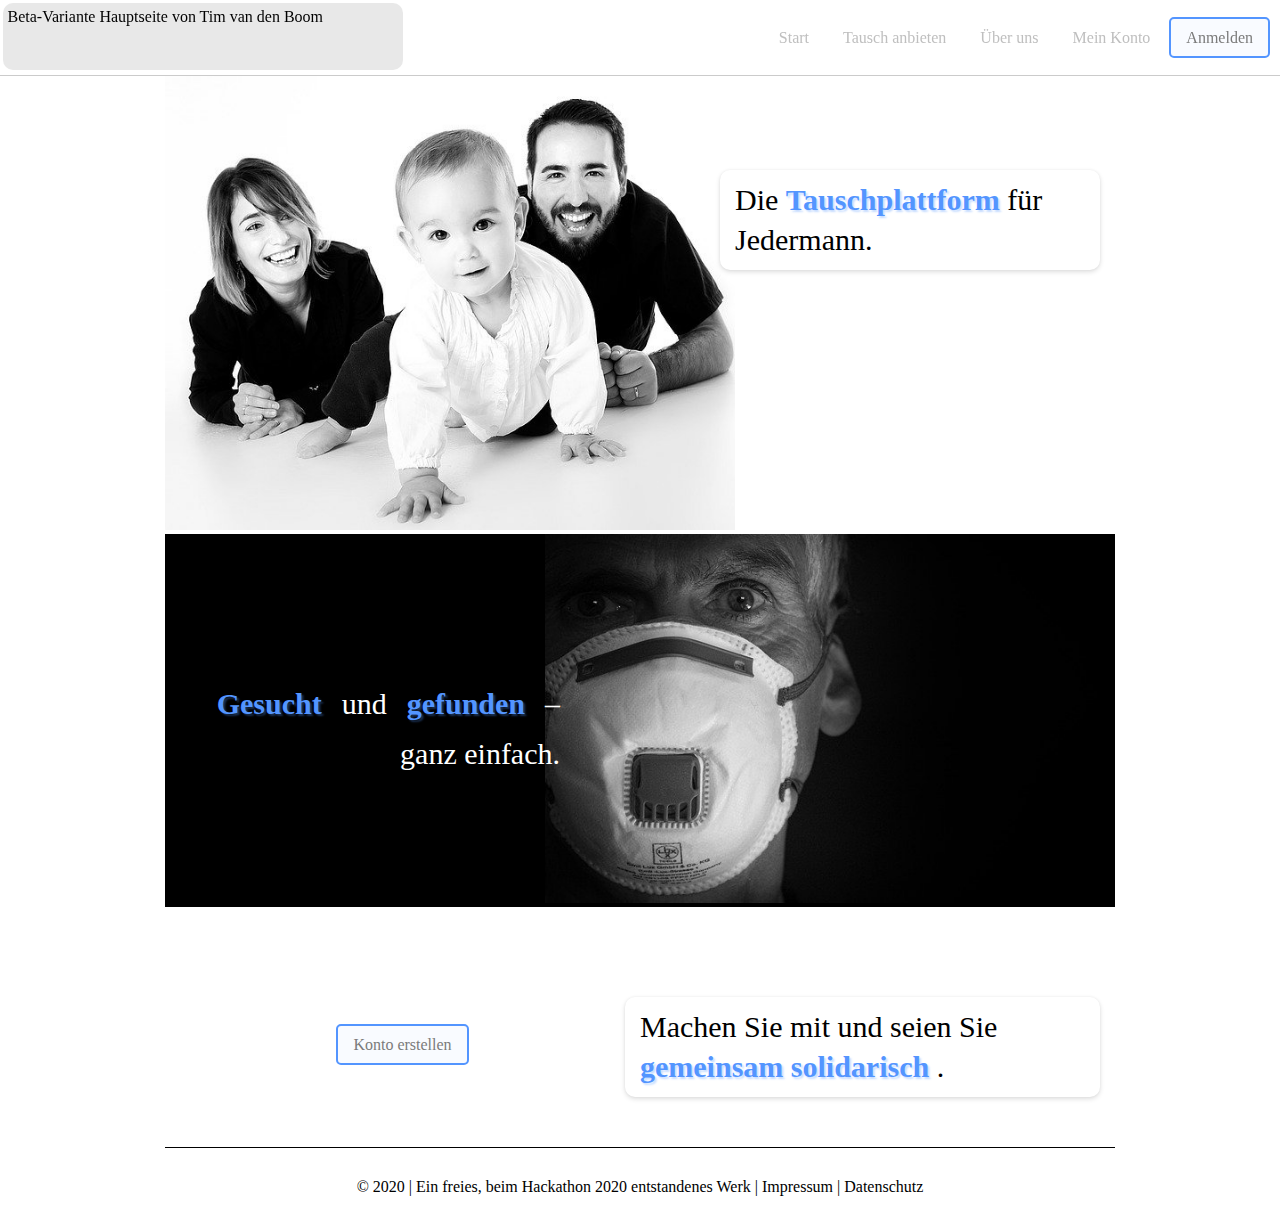
<file: index.html>
<!DOCTYPE html>
<html lang="de">
  <head>
    <link href="style.css" rel="stylesheet" type="text/css">
    <title>Tauschplattform</title>
    <link rel="stylesheet" href="https://use.fontawesome.com/releases/v5.8.2/css/all.css" integrity="sha384-oS3vJWv+0UjzBfQzYUhtDYW+Pj2yciDJxpsK1OYPAYjqT085Qq/1cq5FLXAZQ7Ay" crossorigin="anonymous">
    <script src="https://ajax.googleapis.com/ajax/libs/jquery/3.4.1/jquery.min.js"></script>
    <script>
window.onscroll = function() {scrollFunction()};

function scrollFunction() {
if (document.body.scrollTop > 50 || document.documentElement.scrollTop > 50) {
$(".header").css("box-shadow", "0px 0px 17px 0px rgba(203,203,203,1)");
} else {
$(".header").css("box-shadow", "0px 0px 0px 1px rgba(203,203,203,1)");
}
}

    </script>
  </head>
  <body>
    <div class="main">
      <div class="header">
        <div class="logo">
          Beta-Variante Hauptseite von Tim van den Boom
        </div>
        <div class="nav">
          <a href="#">Start</a>
          <a href="#">Tausch anbieten</a>
          <a href="#">&Uuml;ber uns</a>
          <a href="#">Mein Konto</a>
          <a class="highlight-btn" href="#">Anmelden</a>
        </div>
      </div>
      <div class="content-wrapper">
        <div class="row">
          <div class="aside">
            <img src="family-1237701_640.jpg" />
          </div>
          <div class="aside">
            <span class="slogan-highlight">
              Die
              <b>Tauschplattform</b>
              f&uuml;r Jedermann.
            </span>
          </div>
        </div>
        <div class="row">
          <div class="aside">
            <span class="slogan-highlight">
              <b>Gesucht</b>
              &nbsp;und&nbsp;
              <b>gefunden</b>
              &nbsp;&ndash;&nbsp;ganz&nbsp;einfach.
            </span>
          </div>
          <div class="aside">
            <img src="mask-4934337_640.jpg" />
          </div>
        </div>
        <div class="row">
          <div class="aside" align="center">
            <a class="highlight-btn incontent" href="#">Konto erstellen</a>
          </div>
          <div class="aside">
            <span class="slogan-highlight">
              Machen&nbsp;Sie&nbsp;mit&nbsp;und&nbsp;seien&nbsp;Sie&nbsp;
              <b>gemeinsam&nbsp;solidarisch</b>
              .
            </span>
          </div>
        </div>
        <div class="row footer">
          <p>&copy; 2020 | Ein freies, beim Hackathon 2020 entstandenes Werk | Impressum | Datenschutz</p>
        </div>
      </div>
    </div>
  </body>
</html>
</file>
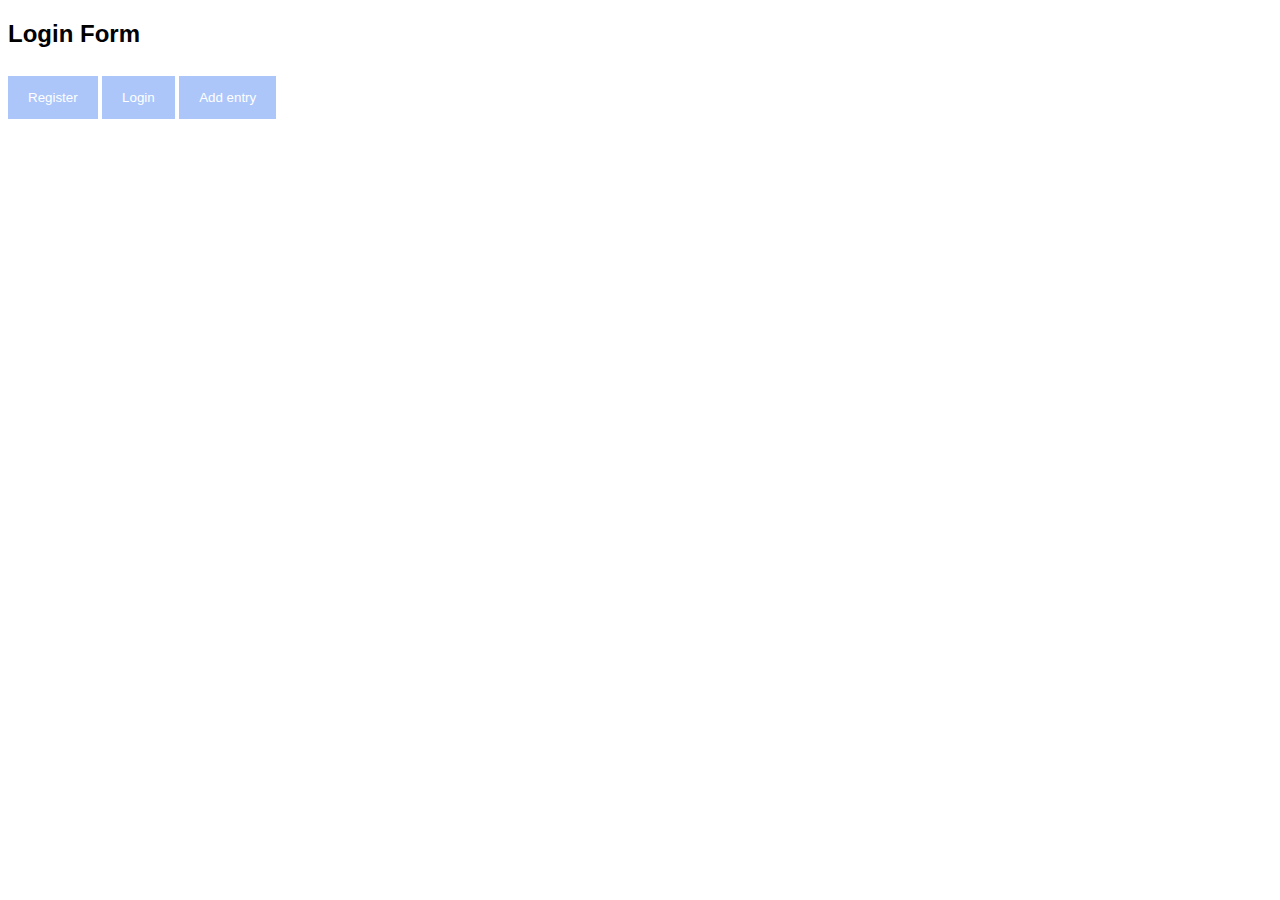
<file: html/index.html>
<!DOCTYPE html>
<html>
  <head>
    <link rel="stylesheet" type="text/css" href="style.css">
    <meta name="viewport" content="width=device-width, initial-scale=1">
  </head>
  <body>

    <h2>Login Form</h2>

    <button onclick="document.getElementById('id01').style.display='block'" style="width:auto;">Register</button>
    <button onclick="document.getElementById('id03').style.display='block'" style="width:auto;">Login</button>
    <button onclick="document.getElementById('id02').style.display='block'" style="width:auto;">Add entry</button>

    <!--Registration Form-->

    <div id="id01" class="modal">

      <form class="modal-content animate" action="include/signp.inc.php" method="post">

        <div class="imgcontainer">
          <span onclick="document.getElementById('id01').style.display='none'" class="close" title="Close Modal">&times;</span>
        </div>

        <div class="container">

          <label for="uname"><b>Benutzer</b></label>
          <input type="text" placeholder="Benutzername" name="uname" required>

          <label for="plz"><b>PLZ</b></label>
          <input type="text" placeholder="PLZ" name="plz" min=5 max=5 required>

          <label for="mail"><b>E-Mail</b></label>
          <input type="email" placeholder="Mailadresse" name="mail" required>

          <label for="pwd"><b>Passwort</b></label>
          <input type="password" placeholder="Passwort" name="pwd" required>

          <label for="r-pwd"><b>Passwort</b></label>
          <input type="password" placeholder="Wiederholen Sie das Passwort" name="r-pwd" required>

          <button type="submit" name="submit-signup">Register</button>
        </div>

        <div class="container" style="background-color:#f1f1f1">
          <button type="button" onclick="document.getElementById('id01').style.display='none'" class="cancelbtn">Cancel</button>
          <button type="button" onclick="document.getElementById('id01').style.display='none';document.getElementById('id03').style.display='block';" class="switchbtn">Sign in</button>
        </div>
      </form>
    </div>
    <script src="login.js"></script>


    <!--id02 container for to add a new entry-->
    <div id="id02" class="modal">
      <form class="modal-content animate" action="/action_page.php" methd="post">
        <div class="imgcontainer">
          <span onclick="document.getElementById('id02').style.display='none'" class="close" title="Close Modal">&times;</span>
        </div>
        <div class="container">

          <label for="need"><b>Nachfrage</b></label>
          <select class="need" name="need" required>
              <option value="food">Nahrungsmittel</option>
              <option value="toilettry">Sanit&aumlrobjekte</option>
              <option value="clothes">Kleidung</option>
              <option value="household">Haushalt</option>
              <option value="stationary">Schreibwaren</option>
              <option value="selfmade">Handarbeit</option>
          </select>

          <input type="text" placeholder="Was bieten sie an?" name="need_prc" required>

<!--Angebot/offer----------------------------------------->

          <label for="offer"><b>Angebot</b></label>
          <select class="offer" name="offer" required>
              <option value="food">Nahrungsmittel</option>
              <option value="toilettry">Sanit&aumlrobjekte</option>
              <option value="clothes">Kleidung</option>
              <option value="household">Haushalt</option>
              <option value="stationary">Schreibwaren</option>
              <option value="selfmade">Handarbeit</option>
          </select>

          <input type="text" placeholder="Was bieten sie an?" name="offer_prc" required>

          <button type="submit-signin">Submit</button>

          <div class="container" style="background-color:#f1f1f1">
            <button type="button" onclick="document.getElementById('id02').style.display='none'" class="cancelbtn">Cancel</button>
          </div>

        </div>
      </form>
    </div>

    <script src="login.js"></script>

    <!--Login Form-->

    <div id="id03" class="modal">

      <form class="modal-content animate" action="login.php" method="post">

        <div class="imgcontainer">
          <span onclick="document.getElementById('id03').style.display='none'" class="close" title="Close Modal">&times;</span>
        </div>

        <div class="container">

          <label for="uname"><b>Benutzer</b></label>
          <input type="text" placeholder="Benutzername" name="uname" required>

          <label for="pwd"><b>Passwort</b></label>
          <input type="password" placeholder="Passwort" name="pwd" required>

          <button type="submit">Login</button>

          <label>
            <input type="checkbox" checked="checked" name="remember"> Remember me
          </label>
        </div>

        <div class="container" style="background-color:#f1f1f1">
          <button type="button" onclick="document.getElementById('id03').style.display='none'" class="cancelbtn">Cancel</button>
          <button type="button" onclick="document.getElementById('id03').style.display='none';document.getElementById('id01').style.display='block';" class="switchbtn">Sign up</button>
          <span class="psw">Forgot <a href="#">password?</a></span>
        </div>
      </form>
    </div>
    <script src="login.js"></script>

  </body>
</html>
</file>
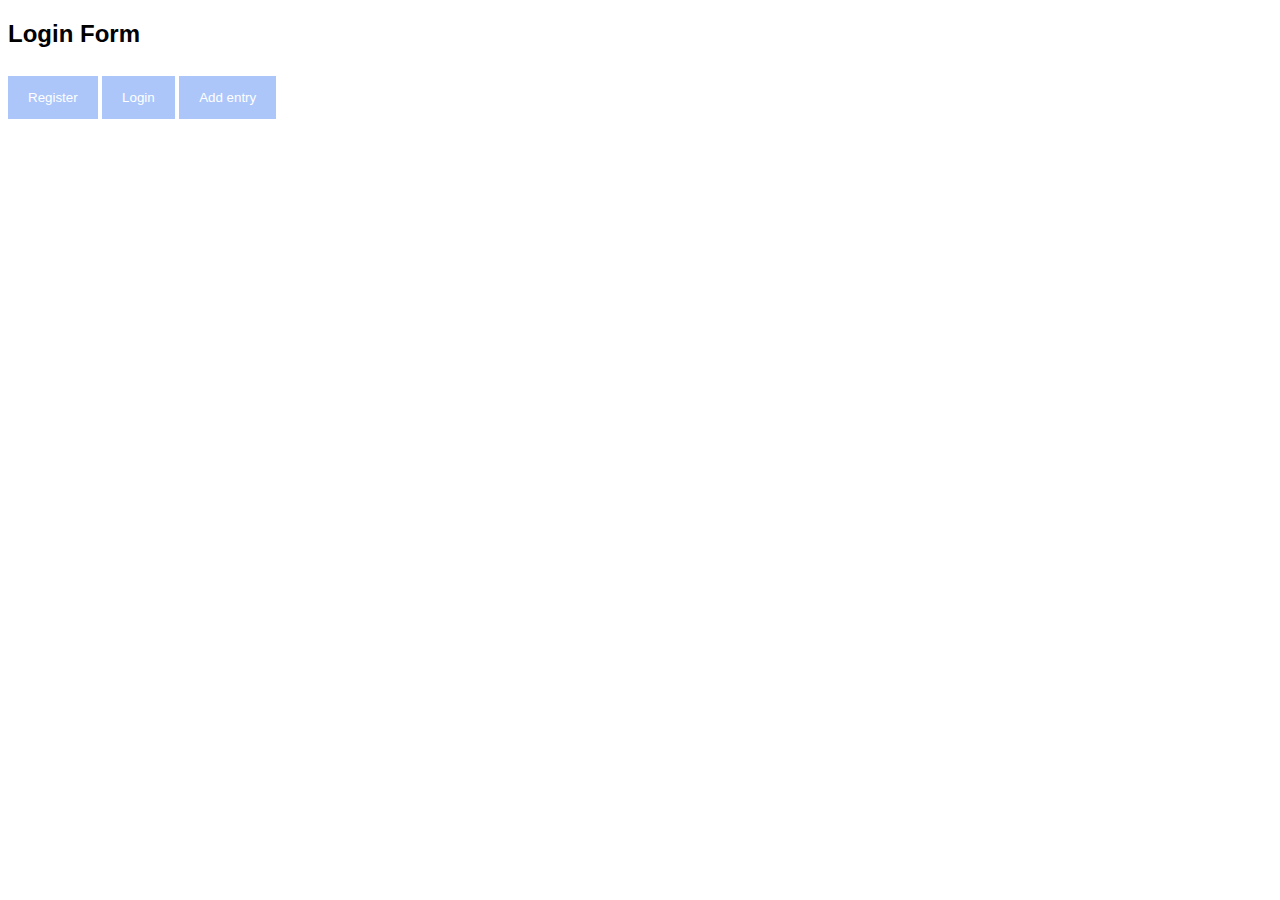
<file: Login/login.html>
<!DOCTYPE html>
<html>
  <head>
    <link rel="stylesheet" type="text/css" href="style.css">
    <meta name="viewport" content="width=device-width, initial-scale=1">
  </head>
  <body>

    <h2>Login Form</h2>

    <button onclick="document.getElementById('id01').style.display='block'" style="width:auto;">Register</button>
    <button onclick="document.getElementById('id03').style.display='block'" style="width:auto;">Login</button>
    <button onclick="document.getElementById('id02').style.display='block'" style="width:auto;">Add entry</button>

    <!--Registration Form-->

    <div id="id01" class="modal">

      <form class="modal-content animate">

        <div class="imgcontainer">
          <span onclick="document.getElementById('id01').style.display='none'" class="close" title="Close Modal">&times;</span>
        </div>

        <div class="container">

          <label for="uname"><b>Benutzer</b></label>
          <input type="text" placeholder="Benutzername" name="uname" required>

          <label for="plz"><b>PLZ</b></label>
          <input type="text" placeholder="PLZ" name="plz" min=5 max=5 required>

          <label for="mail"><b>E-Mail</b></label>
          <input type="email" placeholder="Mailadresse" name="mail" required>

          <label for="pwd"><b>Passwort</b></label>
          <input type="password" placeholder="Passwort" name="pwd" required>

          <button type="submit">Register</button>

          <label>
            <input type="checkbox" checked="checked" name="remember"> Remember me
          </label>
        </div>

        <div class="container" style="background-color:#f1f1f1">
          <button type="button" onclick="document.getElementById('id01').style.display='none'" class="cancelbtn">Cancel</button>
          <button type="button" onclick="document.getElementById('id01').style.display='none';document.getElementById('id03').style.display='block';" class="switchbtn">Sign in</button>
        </div>
      </form>
    </div>
    <script src="login.js"></script>


    <!--id02 container for to add a new entry-->
    <div id="id02" class="modal">
      <form class="modal-content animate" action="/action_page.php" methd="post">
        <div class="imgcontainer">
          <span onclick="document.getElementById('id02').style.display='none'" class="close" title="Close Modal">&times;</span>
        </div>
        <div class="container">

          <label for="need"><b>Nachfrage</b></label>
          <input type="text" placeholder="Was benötigen sie?" name="need" required>

          <label for="offer"><b>Angebot</b></label>
          <input type="text" placeholder="Was bieten sie an?" name="offer" required>

          <button type="submit">Finish</button>

          <div class="container" style="background-color:#f1f1f1">
            <button type="button" onclick="document.getElementById('id02').style.display='none'" class="cancelbtn">Cancel</button>
          </div>

        </div>
      </form>
    </div>

    <script src="login.js"></script>

    <!--Login Form-->

    <div id="id03" class="modal">

      <form class="modal-content animate">

        <div class="imgcontainer">
          <span onclick="document.getElementById('id03').style.display='none'" class="close" title="Close Modal">&times;</span>
        </div>

        <div class="container">

          <label for="uname"><b>Benutzer</b></label>
          <input type="text" placeholder="Benutzername" name="uname" required>

          <label for="pwd"><b>Passwort</b></label>
          <input type="password" placeholder="Passwort" name="pwd" required>

          <button type="submit">Login</button>

          <label>
            <input type="checkbox" checked="checked" name="remember"> Remember me
          </label>
        </div>

        <div class="container" style="background-color:#f1f1f1">
          <button type="button" onclick="document.getElementById('id01').style.display='none'" class="cancelbtn">Cancel</button>
          <button type="button" onclick="document.getElementById('id03').style.display='none';document.getElementById('id01').style.display='block';" class="switchbtn">Sign up</button>
          <span class="psw">Forgot <a href="#">password?</a></span>
        </div>
      </form>
    </div>
    <script src="login.js"></script>

  </body>
</html>
</file>
<file: style.css>
/*
// Stylesheet (c) 2020 //
*/

/*
// Import Schriften //
*/

@import url('https://fonts.googleapis.com/css2?family=Lexend+Deca&family=Montserrat:ital,wght@0,100;0,200;0,300;0,400;0,500;0,600;0,700;0,800;0,900;1,100;1,200;1,300;1,400;1,500;1,600;1,700;1,800;1,900&family=Quicksand:wght@300;400;500;600;700&display=swap');

/*
// Allgemeine Styles //
*/





/*
// Fuer mich //
*/

::-webkit-scrollbar {
  width: 10px;
}

/* Track */
::-webkit-scrollbar-track {
  background: #E8E8E8;
}

/* Handle */
::-webkit-scrollbar-thumb {
  background: #BFBFBF;
}

/* Handle on hover */
::-webkit-scrollbar-thumb:hover {
  background: #5395FF;
}



* {
  margin: 0;
  padding: 0;
}


div.main {
  width: 100%;
  box-sizing: content-box;
  height: auto;
}
div.header {
  width: 100%;
  height: 75px;
  background-color: #fff;
  transition-duration: .3s;
  -webkit-box-shadow: 0px 0px 0px 1px rgba(203,203,203,1);
-moz-box-shadow: 0px 0px 0px 1px rgba(203,203,203,1);
box-shadow: 0px 0px 0px 1px rgba(203,203,203,1);
position: fixed;
z-index: 501;
}
div.logo {
  background-color: #E8E8E8;
  width: 400px;
  height: 90%;
  margin-top: 5%;
  margin: 2.5px;
  padding: 5px;
  border-radius: 10px;
  box-sizing: border-box;
  float: left;
}
div.nav {
  float: right;
  padding: 10px;
}
a {
  line-height: 55px;
  height: 55px;
  width: auto;
  padding: 10px 15px;
  text-decoration: none;
  color: #BFBFBF;
  border-radius: 5px;
  transition: color .4s, box-shadow .4s;
}
a:not(.highlight-btn):hover {
  color: #939393;
}
a.highlight-btn {
  color: #7B7B7B;
  border: 2px solid #5395FF;
  background-color: #F9FBFF;
}
a.highlight-btn:hover {
  color: #939393;
  -webkit-box-shadow: 0px 0px 28px 2px rgba(83,149,255,0.21);
-moz-box-shadow: 0px 0px 28px 2px rgba(83,149,255,0.21);
box-shadow: 0px 0px 28px 2px rgba(83,149,255,0.21);
}
a.highlight-btn.incontent {
  position: relative;
  top: 40px;
}
img {
  width: 100%;
}
div.content-wrapper {
  max-width: 950px;
  padding-top: 75px;
  margin: 0 auto;
}
div.row {
  width: 100%;
  height: auto;
  position: relative;
  margin: 0 auto;
}
div.row:after {
    content:"";
    clear:both;
    display:block;
}
div.row:nth-child(1) .aside:first-of-type {
  float: left;
  width: 60%;
  height: 100%;
}
div.row:nth-child(1) .aside:last-of-type {
  float: right;
  width: 40%;
  height: 100%;
}
div.row:nth-child(2) .aside:first-of-type {
  float: left;
  width: 40%;
  height: 100%;
}
div.row:nth-child(2) .aside:last-of-type {
  float: right;
  width: 60%;
  height: 100%;
}
div.row:nth-child(3) .aside:first-of-type {
  float: left;
  width: 50%;
  height: 100%;
}
div.row:nth-child(3) .aside:last-of-type {
  float: right;
  width: 50%;
  height: 100%;
}
div.row:nth-child(1) {
  background-color: #fff;
}
div.row:nth-child(1) span.slogan-highlight {
  font-size: 30px;
  position: relative;
  left: -15px;
  top: 95px;
  text-align: left;
  display: block;
  line-height: 40px;
  padding: 10px 15px;
  border-radius: 10px;
  background-color: #fff;
  -webkit-box-shadow: rgba(0, 0, 0, 0.13) 0px 2px 5px, rgba(0, 0, 0, 0.05) 0px 0px 3px;
      -moz-box-shadow: rgba(0, 0, 0, 0.13) 0px 2px 5px, rgba(0, 0, 0, 0.05) 0px 0px 3px;
      box-shadow: rgba(0, 0, 0, 0.13) 0px 2px 5px, rgba(0, 0, 0, 0.05) 0px 0px 3px;
}
div.row:nth-child(1) span.slogan-highlight b {
  color: #5395FF;
  text-shadow: 2px 2px 2px rgba(83,149,255,0.33);
}
div.row:nth-child(2) {
  background-color: black;
}
div.row:nth-child(2) span.slogan-highlight {
  color: #fff;
  font-size: 30px;
  position: relative;
  right: -15px;
  top: 145px;
  text-align: right;
  display: block;
  line-height: 50px;
}
div.row:nth-child(2) span.slogan-highlight b {
  color: #5395FF;
  text-shadow: 2px 2px 2px rgba(83,149,255,0.33);
  font-size: 30px;
  padding: 5px;
  border-radius: 10px;
}
div.row:nth-child(3) {
  padding: 70px 0;
}
div.row:nth-child(3) span.slogan-highlight {
  color: black;
  font-size: 30px;
  position: relative;
  left: -15px;
  top: 20px;
  text-align: left;
  display: block;
  line-height: 50px;
  line-height: 40px;
  padding: 10px 15px;
  border-radius: 10px;
  background-color: #fff;
  -webkit-box-shadow: rgba(0, 0, 0, 0.13) 0px 2px 5px, rgba(0, 0, 0, 0.05) 0px 0px 3px;
      -moz-box-shadow: rgba(0, 0, 0, 0.13) 0px 2px 5px, rgba(0, 0, 0, 0.05) 0px 0px 3px;
      box-shadow: rgba(0, 0, 0, 0.13) 0px 2px 5px, rgba(0, 0, 0, 0.05) 0px 0px 3px;
}
div.row:nth-child(3) span.slogan-highlight b {
  color: #5395FF;
  text-shadow: 2px 2px 2px rgba(83,149,255,0.33);
  font-size: 30px;
}
div.row:nth-child(4) {
  padding: 30px 0;
  border-top: 1px solid black;
  text-align: center;
}
</file>
<file: html/style.css>
/*
// Stylesheet (c) 2020 //
*/

/*
// Import Schriften //
*/

@import url('https://fonts.googleapis.com/css2?family=Lexend+Deca&family=Montserrat:ital,wght@0,100;0,200;0,300;0,400;0,500;0,600;0,700;0,800;0,900;1,100;1,200;1,300;1,400;1,500;1,600;1,700;1,800;1,900&family=Quicksand:wght@300;400;500;600;700&display=swap');

/*
// Allgemeine Styles //
*/

body {font-family: Arial, Helvetica, sans-serif;}

/* Full-width input fields */
input[type=text], input[type=email], input[type=password], .need, .offer{
  width: 100%;
  padding: 12px 20px;
  margin: 8px 0;
  display: inline-block;
  border: 1px solid #ccc;
  box-sizing: border-box;
}

/* Set a style for all buttons */
button {
  background-color: #acc6fa;/*3d3d3d*/
  color: white;
  padding: 14px 20px;
  margin: 8px 0;
  border: none;
  cursor: pointer;
  width: 100%;
}

button:hover {
  opacity: 0.8;
}

/* Extra styles for the cancel button */
.cancelbtn {
  width: auto;
  padding: 10px 18px;
  background-color: #f44336;
}

.switchbtn {
  width: auto;
  padding: 10px 18px;
  background-color: #8eedb4;
}

/* Center the image and position the close button */
.imgcontainer {
  text-align: center;
  margin: 24px 0 12px 0;
  position: relative;
}

img.avatar {
  width: 40%;
  border-radius: 50%;
}

.container {
  padding: 16px;
}

/* The Modal (background) */
.modal {
  display: none; /* Hidden by default */
  position: fixed; /* Stay in place */
  z-index: 1; /* Sit on top */
  left: 0;
  top: 0;
  width: 100%; /* Full width */
  height: 100%; /* Full height */
  overflow: auto; /* Enable scroll if needed */
  background-color: rgb(0,0,0); /* Fallback color */
  background-color: rgba(0,0,0,0.4); /* Black w/ opacity */
  padding-top: 60px;
}

/* Modal Content/Box */
.modal-content {
  background-color: #fefefe;
  margin: 5% auto 15% auto; /* 5% from the top, 15% from the bottom and centered */
  border: 1px solid #888;
  width: 80%; /* Could be more or less, depending on screen size */
}

/* The Close Button (x) */
.close {
  position: absolute;
  right: 25px;
  top: 0;
  color: #000;
  font-size: 35px;
  font-weight: bold;
}

.close:hover,
.close:focus {
  color: red;
  cursor: pointer;
}

/* Add Zoom Animation */
.animate {
  -webkit-animation: animatezoom 0.6s;
  animation: animatezoom 0.6s
}

@-webkit-keyframes animatezoom {
  from {-webkit-transform: scale(0)}
  to {-webkit-transform: scale(1)}
}

@keyframes animatezoom {
  from {transform: scale(0)}
  to {transform: scale(1)}
}

/* Change styles for span and cancel button on extra small screens */
@media screen and (max-width: 300px) {
  span.psw {
     display: block;
     float: none;
  }
  .switchbtn {
    width: 100%;
  }
  .cancelbtn {
     width: 100%;
  }
}
</file>
<file: Login/style.css>
/*
// Stylesheet (c) 2020 //
*/

/*
// Import Schriften //
*/

@import url('https://fonts.googleapis.com/css2?family=Lexend+Deca&family=Montserrat:ital,wght@0,100;0,200;0,300;0,400;0,500;0,600;0,700;0,800;0,900;1,100;1,200;1,300;1,400;1,500;1,600;1,700;1,800;1,900&family=Quicksand:wght@300;400;500;600;700&display=swap');

/*
// Allgemeine Styles //
*/

body {font-family: Arial, Helvetica, sans-serif;}

/* Full-width input fields */
input[type=text], input[type=email], input[type=password] {
  width: 100%;
  padding: 12px 20px;
  margin: 8px 0;
  display: inline-block;
  border: 1px solid #ccc;
  box-sizing: border-box;
}

/* Set a style for all buttons */
button {
  background-color: #acc6fa;/*3d3d3d*/
  color: white;
  padding: 14px 20px;
  margin: 8px 0;
  border: none;
  cursor: pointer;
  width: 100%;
}

button:hover {
  opacity: 0.8;
}

/* Extra styles for the cancel button */
.cancelbtn {
  width: auto;
  padding: 10px 18px;
  background-color: #f44336;
}

.switchbtn {
  width: auto;
  padding: 10px 18px;
  background-color: #8eedb4;
}

/* Center the image and position the close button */
.imgcontainer {
  text-align: center;
  margin: 24px 0 12px 0;
  position: relative;
}

img.avatar {
  width: 40%;
  border-radius: 50%;
}

.container {
  padding: 16px;
}

/* The Modal (background) */
.modal {
  display: none; /* Hidden by default */
  position: fixed; /* Stay in place */
  z-index: 1; /* Sit on top */
  left: 0;
  top: 0;
  width: 100%; /* Full width */
  height: 100%; /* Full height */
  overflow: auto; /* Enable scroll if needed */
  background-color: rgb(0,0,0); /* Fallback color */
  background-color: rgba(0,0,0,0.4); /* Black w/ opacity */
  padding-top: 60px;
}

/* Modal Content/Box */
.modal-content {
  background-color: #fefefe;
  margin: 5% auto 15% auto; /* 5% from the top, 15% from the bottom and centered */
  border: 1px solid #888;
  width: 80%; /* Could be more or less, depending on screen size */
}

/* The Close Button (x) */
.close {
  position: absolute;
  right: 25px;
  top: 0;
  color: #000;
  font-size: 35px;
  font-weight: bold;
}

.close:hover,
.close:focus {
  color: red;
  cursor: pointer;
}

/* Add Zoom Animation */
.animate {
  -webkit-animation: animatezoom 0.6s;
  animation: animatezoom 0.6s
}

@-webkit-keyframes animatezoom {
  from {-webkit-transform: scale(0)}
  to {-webkit-transform: scale(1)}
}

@keyframes animatezoom {
  from {transform: scale(0)}
  to {transform: scale(1)}
}

/* Change styles for span and cancel button on extra small screens */
@media screen and (max-width: 300px) {
  span.psw {
     display: block;
     float: none;
  }
  .switchbtn {
    width: 100%;
  }
  .cancelbtn {
     width: 100%;
  }
}
</file>
